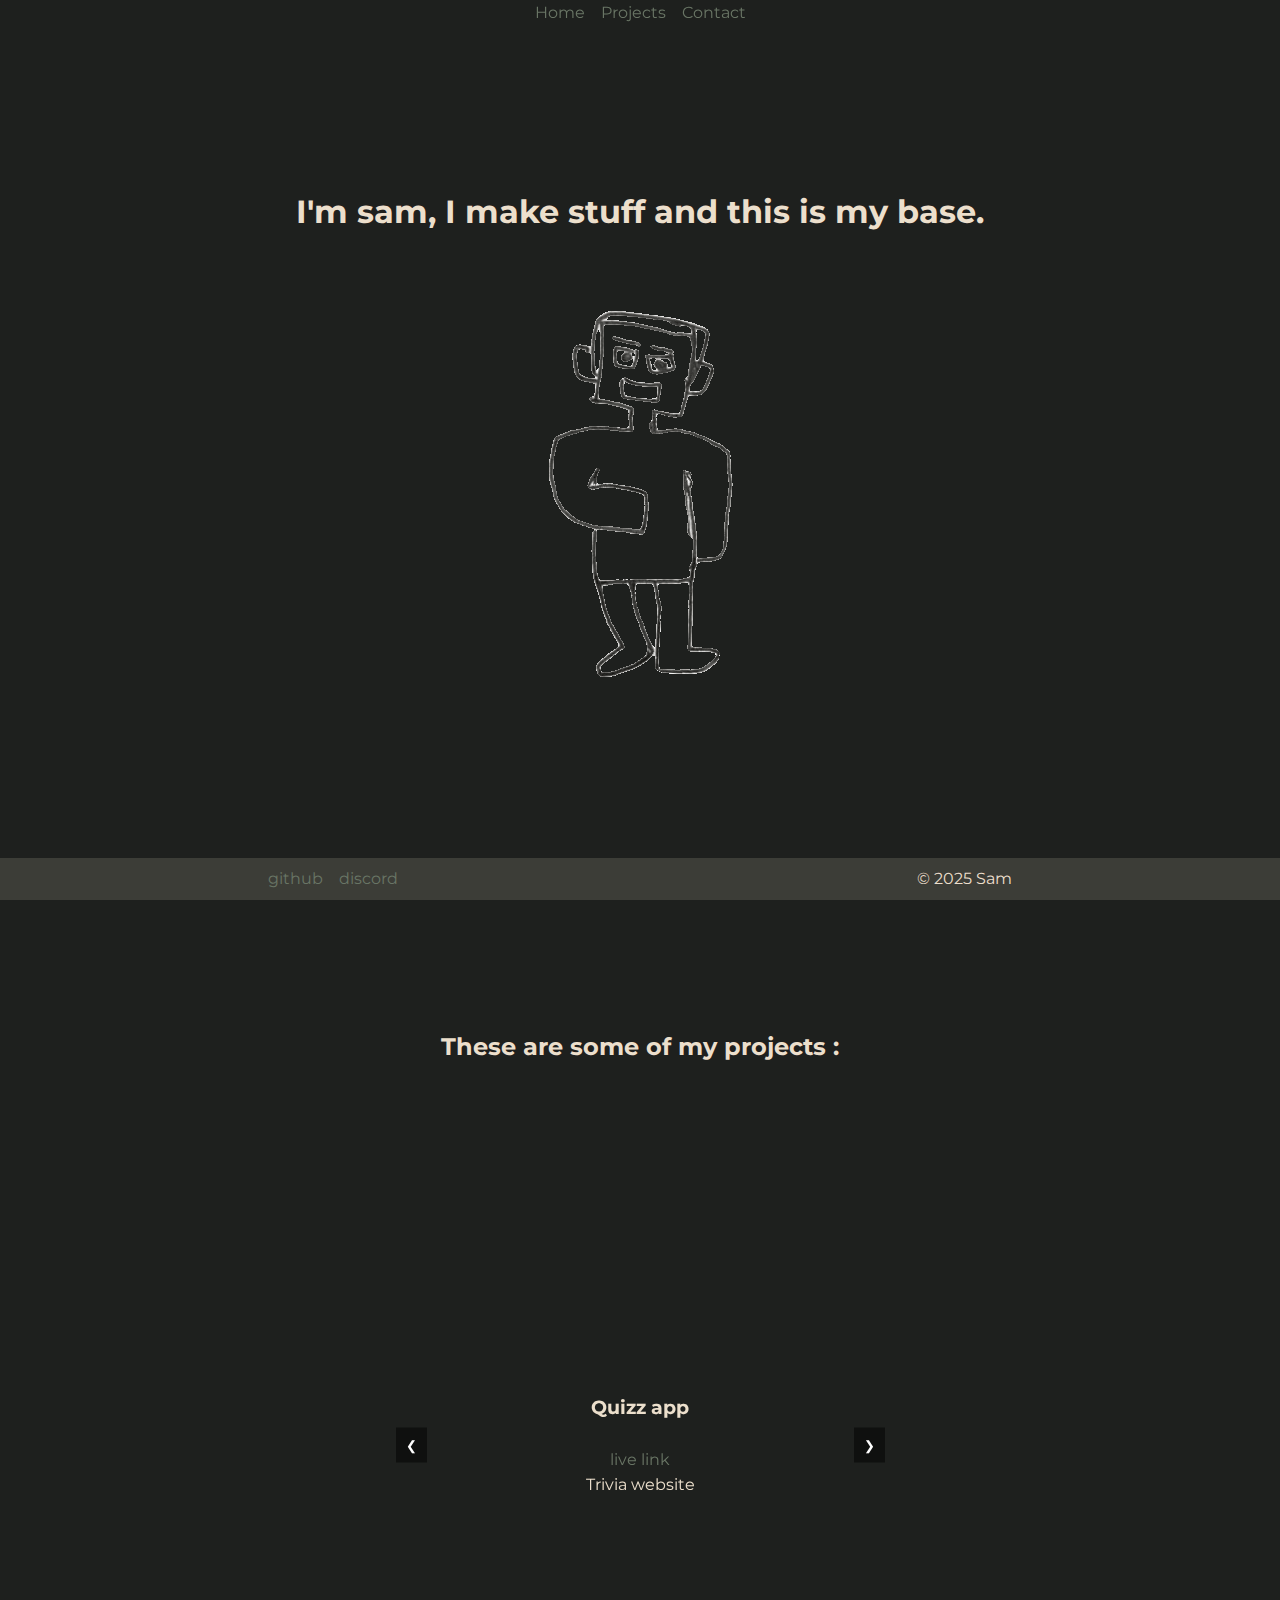
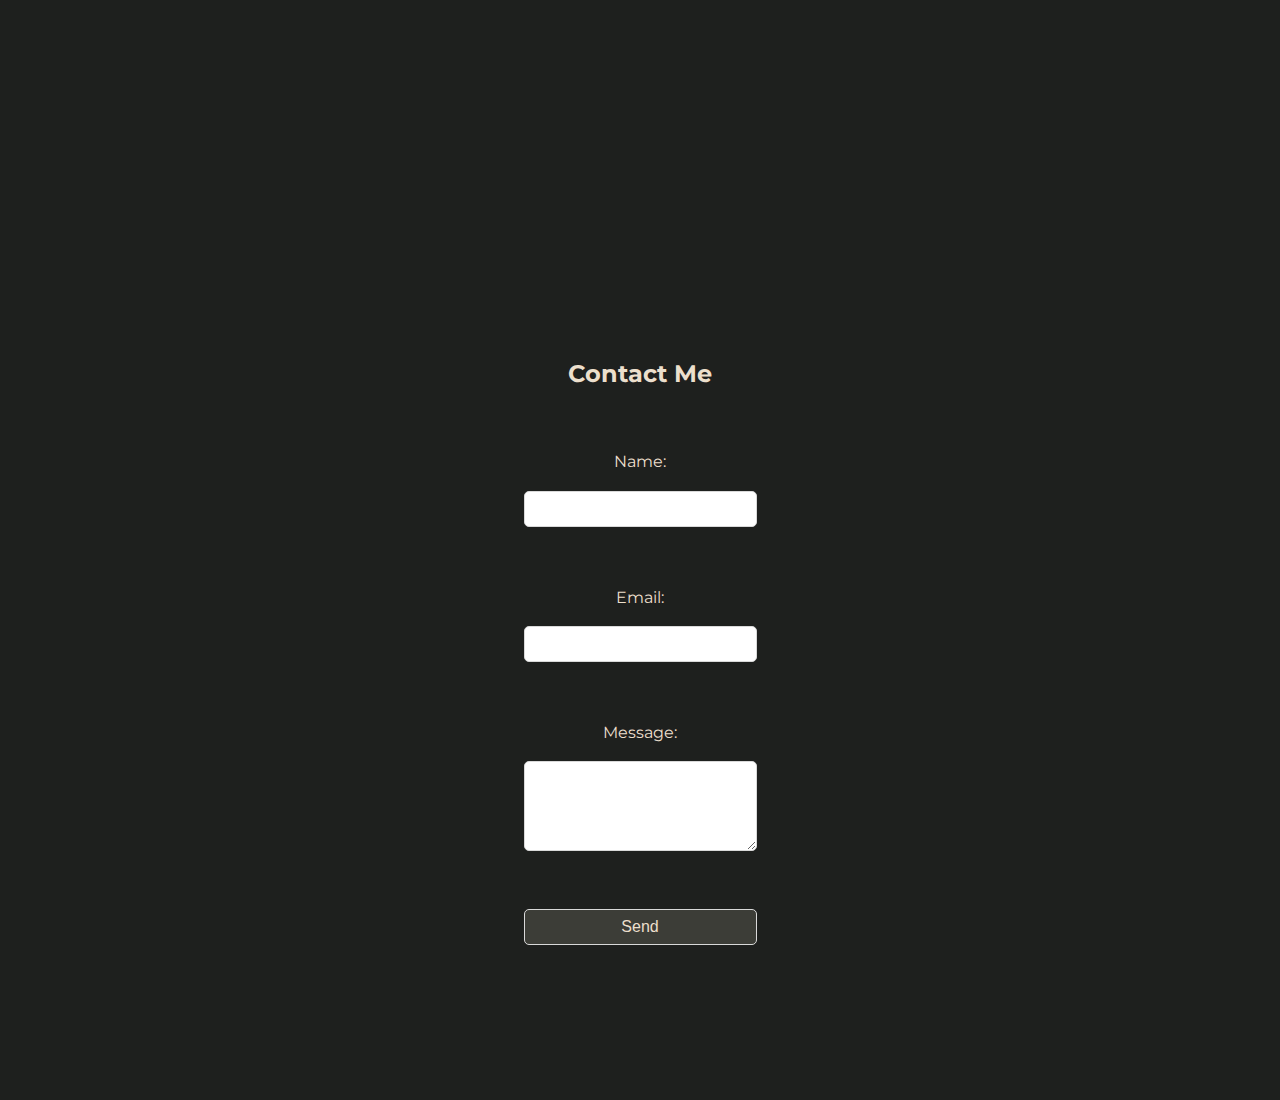
<file: index.html>
<!DOCTYPE html>
<html lang="en">
<head>
    <meta charset="UTF-8">
    <meta name="viewport" content="width=device-width, initial-scale=1.0">
    <link rel="stylesheet" href="styles.css">
    <script defer src="script.js"></script>
    <title>samdk</title>
</head>
<body>
    <header>
        <nav>
            <ul>
                <li><a href="#home">Home</a></li>
                <li><a href="#projects">Projects</a></li>
                <li><a href="#contact">Contact</a></li>
            </ul>
        </nav>
    </header>
    <main>
        <section id="home">
        <h1>I'm sam, I make stuff and this is my base.</h1>
        <img src="./assets/avatar-animation.gif" alt="Home Avatar">
        </section>
        <section id="projects">
            <h2 class="projects-title">These are some of my projects :</h2>
            <div class="carousel">
                <div class="carousel-inner">
                    <div class="carousel-item">
                        <h3>Quizz app</h3>
                        <a target="_blank" href="https://quizz-app-lilac-zeta.vercel.app/">live link</a>
                        <p>Trivia website</p>
                    </div>
                    <div class="carousel-item">
                        <h3>Social media app</h3>
                        <a target="_blank" href="https://reiunctura.vercel.app/">live link</a>
                        <p>Cloning social media platforms</p>
                    </div>
                    <div class="carousel-item">
                        <h3>AI magis</h3>
                        <a target="_blank" href="https://ai-magis.netlify.app/">live link</a>
                        <p>AI image generator</p>
                    </div>
                </div>
                <button class="carousel-control prev" onclick="prevSlide()">&#10094;</button>
                <button class="carousel-control next" onclick="nextSlide()">&#10095;</button>
            </div>
        </section>
        <section id="contact">
            <h2>Contact Me</h2>
                <form action="mailto:sam.damak@proton.me" method="post" enctype="text/plain" class="contact-form">
                <label for="name">Name:</label>
                <input type="text" id="name" name="name" required>
                <br>
                <label for="email">Email:</label>
                <input type="email" id="email" name="email" required>
                <br>
                <label for="message">Message:</label>
                <textarea id="message" name="message" rows="4" required></textarea>
                <br>
                <input type="submit" value="Send" class="submit-button">
            </form>
        </section>
    </main>
    <footer>
        <div class="links">
            <a target="_blank" href="https://github.com/houcem21">github</a>
            <a target="_blank" href="https://discordapp.com/users/765335190784311337">discord</a>
        </div>
        <p>© 2025 Sam</p>
    </footer>
    

</body>
</html>
</file>
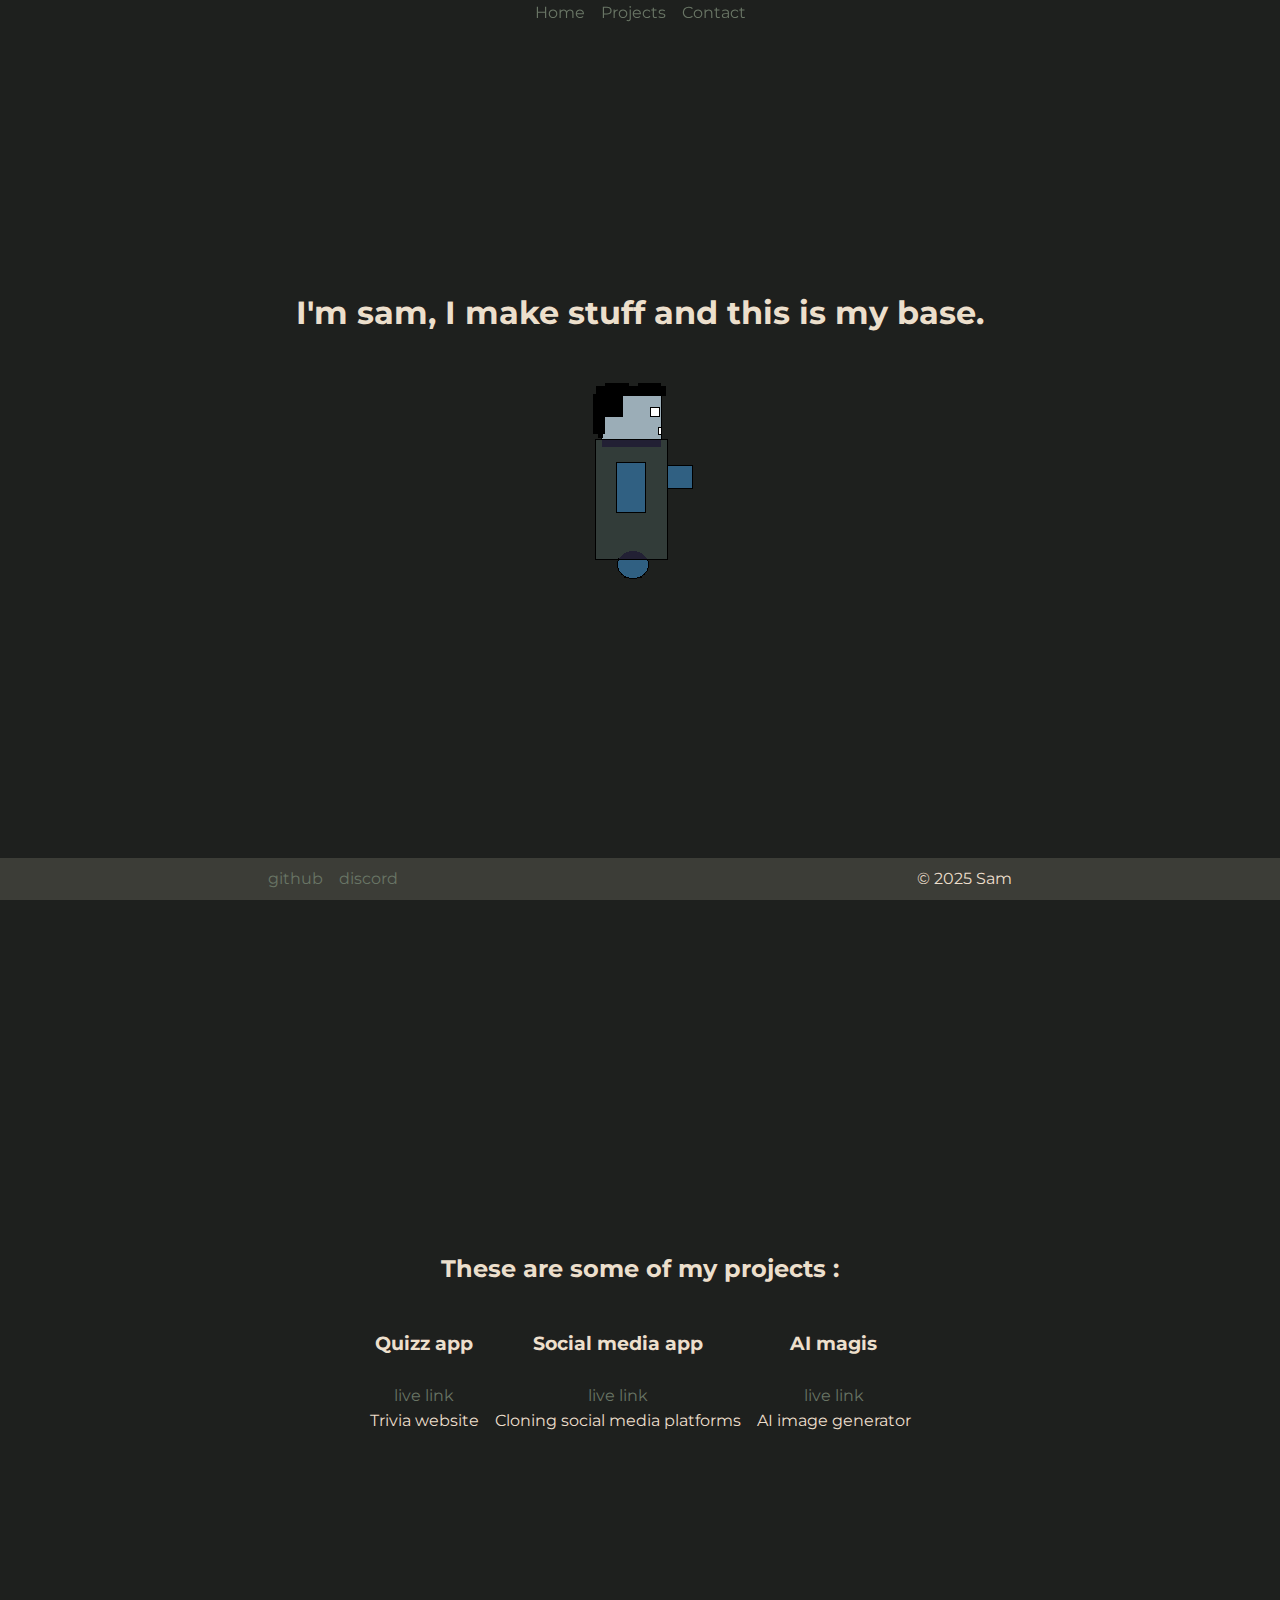
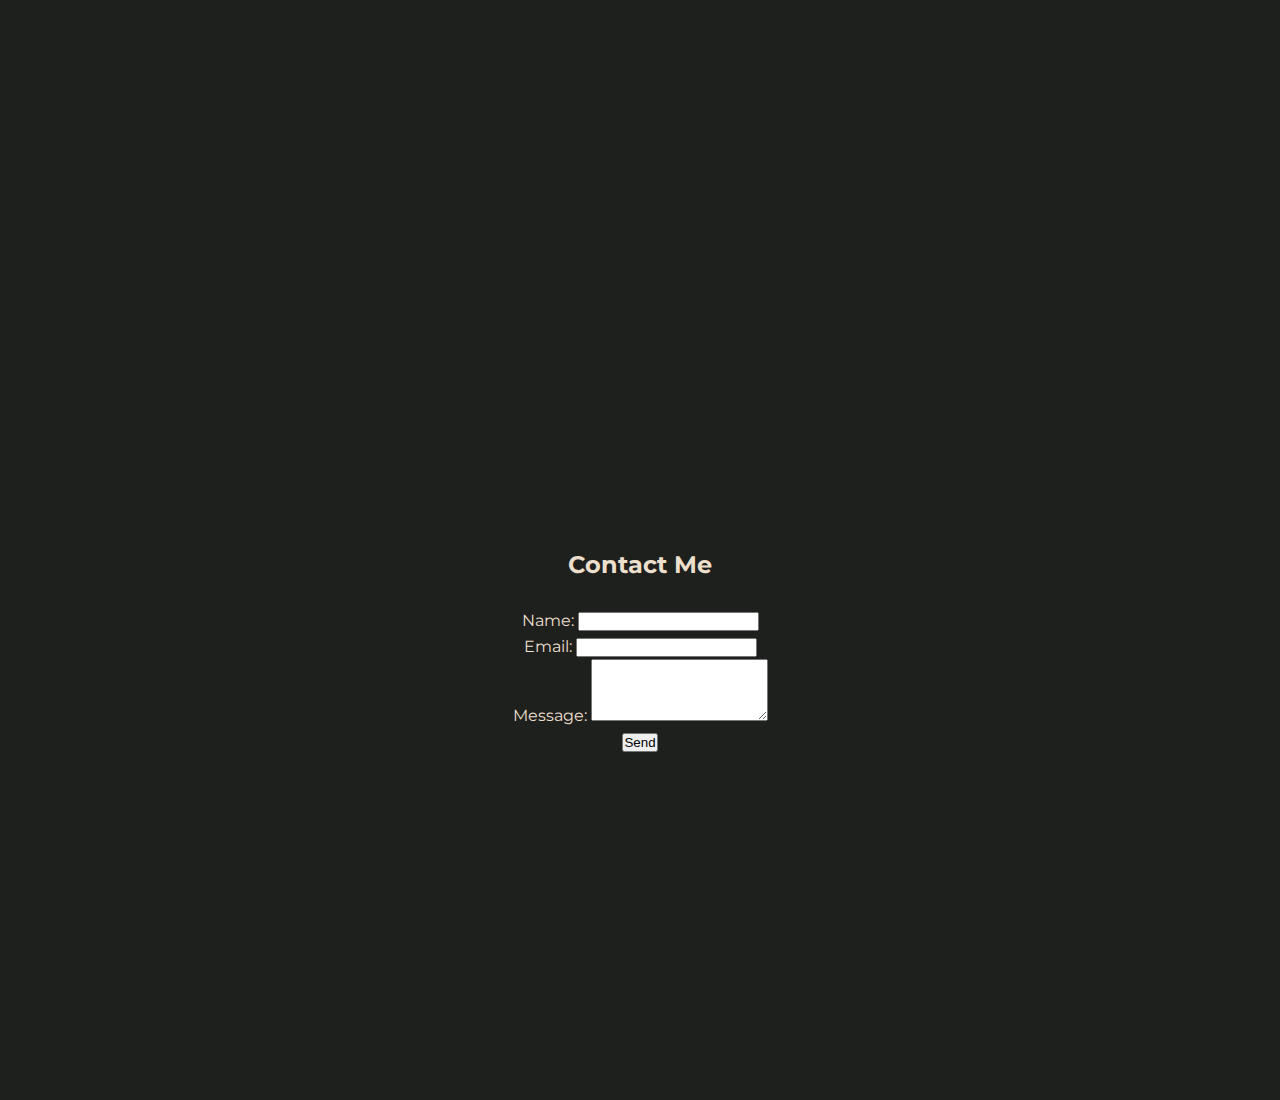
<file: frontend/index.html>
<!DOCTYPE html>
<html lang="en">
<head>
    <meta charset="UTF-8">
    <meta name="viewport" content="width=device-width, initial-scale=1.0">
    <link rel="stylesheet" href="styles.css">
    <script defer src="script.js"></script>
    <title>samdk</title>
</head>
<body>
    <header>
        <nav>
            <ul>
                <li><a href="#home">Home</a></li>
                <li><a href="#projects">Projects</a></li>
                <li><a href="#contact">Contact</a></li>
            </ul>
        </nav>
    </header>
    <main>
        <section id="home">
        <h1>I'm sam, I make stuff and this is my base.</h1>
        <img src="./assets/homeavatar.png" alt="Home Avatar">
        </section>
        <section id="projects">
            <h2>These are some of my projects :</h2>
            <ul class="project-list">
                <li>
                    <h3>Quizz app</h3>
                    <a href="https://quizz-app-lilac-zeta.vercel.app/">live link</a>
                    <p>Trivia website</p>
                </li>
                <li>
                    <h3>Social media app</h3>
                    <a href="https://reiunctura.vercel.app/">live link</a>
                    <p>Cloning social media platforms</p>
                </li>
                <li>
                    <h3>AI magis</h3>
                    <a href="https://ai-magis.netlify.app/">live link</a>
                    <p>AI image generator</p>
                </li>
            </ul>
        </section>
        <section id="contact">
            <h2>Contact Me</h2>
            <form action="mailto:sam.damak@proton.me" method="post" enctype="text/plain">
                <label for="name">Name:</label>
                <input type="text" id="name" name="name" required>
                <br>
                <label for="email">Email:</label>
                <input type="email" id="email" name="email" required>
                <br>
                <label for="message">Message:</label>
                <textarea id="message" name="message" rows="4" required></textarea>
                <br>
                <input type="submit" value="Send">
            </form>
        </section>
    </main>
    <footer>
        <div class="links">
            <a target="_blank" href="https://github.com/houcem21">github</a>
            <a target="_blank" href="https://discordapp.com/users/765335190784311337">discord</a>
        </div>
        <p>© 2025 Sam</p>
    </footer>
    

</body>
</html>
</file>
<file: styles.css>
@import url('https://fonts.googleapis.com/css2?family=Jersey+15&family=Montserrat:ital,wght@0,100..900;1,100..900&display=swap');

/* Basic CSS */
* {
    margin: 0;
    padding: 0;
    box-sizing: border-box;
}

:root {
    --primary-color: #ECDFCC;
    --secondary-color: #697565;
    --tertiary-color: #3C3D37;
    --border-color: #D9D9D9;
    --background-color: #1E201E;
    --font-family: "Montserrat", serif;
    --font-size: 16px;
}

body {
    font-family: var(--font-family);
    font-size: var(--font-size);
    color: var(--primary-color);
    background-color: var(--background-color);
    line-height: 1.6;
    scroll-behavior: smooth;
    text-align: center;
}

h1, h2, h3, h4, h5, h6 {
    margin-bottom: 1.5rem;
    color: var(--primary-color);
}

a {
    text-decoration: none;
    color: var(--secondary-color);
}
a:hover {
    text-decoration: none;
    color: var(--primary-color);
}

/* Header CSS */
header {
    position: fixed;
    top: 0;
    width: 100%;
}
header nav ul {
    display: flex;
    justify-content: center;
    align-items: center;
    list-style: none;
    gap: 1rem;
}

ul li a {
    text-decoration: none;
    color: var(--secondary-color);
}
ul li a:hover {
    color: var(--primary-color);
}
ul li a:active {
    color: var(--primary-color);
}

/* Main CSS */
main {
    display: flex;
    flex-direction: column;
    justify-content: center;
    align-items: center;
    
}
main section {
    height: 100vh;
    display: flex;
    flex-direction: column;
    justify-content: center;
    align-items: center;
}

.project-list {
    display: flex;
    flex-direction: row;
    gap: 1rem;
    padding: 1rem;
}

.project-list li {
    text-decoration: none;
    list-style: none;
}

.projects-title {
    margin-top: 8rem;
}

.carousel {
    position: relative;
    width: 100%;
    max-width: 600px;
    margin: auto;
    overflow: hidden;
}

.carousel-inner {
    display: flex;
    transition: transform 0.5s ease;
}

.carousel-item {
    min-width: 100%;
    box-sizing: border-box;
}

.carousel-control {
    position: absolute;
    top: 50%;
    transform: translateY(-50%);
    background-color: rgba(0, 0, 0, 0.5);
    color: white;
    border: none;
    padding: 10px;
    cursor: pointer;
}

.carousel-control.prev {
    left: 10px;
}

.carousel-control.next {
    right: 10px;
}

.contact-form {
    display: flex;
    width: 100%;
    flex-direction: column;
    gap: 1rem;
    margin-top: 2rem;
}

.contact-form input,
.contact-form textarea {
    width: 100%;
    padding: 0.5rem;
    border: 1px solid var(--border-color);
    border-radius: 5px;
    font-size: var(--font-size);
}

.contact-form input:focus,
.contact-form textarea:focus {
    outline: none;
    border-color: var(--secondary-color);
}

.submit-button {
    padding: 1rem 2rem;
    background-color: var(--tertiary-color);
    color: var(--primary-color);
    border: none;
    cursor: pointer;
    transition: background-color 0.3s ease;
}

/* Footer CSS */
footer {
    position: fixed;
    display: flex;
    justify-content: space-around;
    align-items: center;
    bottom: 0;
    width: 100%;
    text-align: center;
    padding: .5rem;
    background-color: var(--tertiary-color);
    color: var(--primary-color);
}

footer .links {
    display: flex;
    justify-content: center;
    align-items: center;
    gap: 1rem;
}
</file>
<file: frontend/styles.css>
@import url('https://fonts.googleapis.com/css2?family=Jersey+15&family=Montserrat:ital,wght@0,100..900;1,100..900&display=swap');

/* Basic CSS */
* {
    margin: 0;
    padding: 0;
    box-sizing: border-box;
}

:root {
    --primary-color: #ECDFCC;
    --secondary-color: #697565;
    --tertiary-color: #3C3D37;
    --border-color: #D9D9D9;
    --background-color: #1E201E;
    --font-family: "Montserrat", serif;
    --font-size: 16px;
}

body {
    font-family: var(--font-family);
    font-size: var(--font-size);
    color: var(--primary-color);
    background-color: var(--background-color);
    line-height: 1.6;
    scroll-behavior: smooth;
    text-align: center;
}

h1, h2, h3, h4, h5, h6 {
    margin-bottom: 1.5rem;
    color: var(--primary-color);
}

a {
    text-decoration: none;
    color: var(--secondary-color);
}
a:hover {
    text-decoration: none;
    color: var(--primary-color);
}

/* Header CSS */
header {
    position: fixed;
    top: 0;
    width: 100%;
}
header nav ul {
    display: flex;
    justify-content: center;
    align-items: center;
    list-style: none;
    gap: 1rem;
}

ul li a {
    text-decoration: none;
    color: var(--secondary-color);
}
ul li a:hover {
    color: var(--primary-color);
}
ul li a:active {
    color: var(--primary-color);
}

/* Main CSS */
main {
    display: flex;
    flex-direction: column;
    justify-content: center;
    align-items: center;
    
}
main section {
    height: 100vh;
    display: flex;
    flex-direction: column;
    justify-content: center;
    align-items: center;
}

.project-list {
    display: flex;
    flex-direction: row;
    gap: 1rem;
    padding: 1rem;
}

.project-list li {
    text-decoration: none;
    list-style: none;
}

/* Footer CSS */
footer {
    position: fixed;
    display: flex;
    justify-content: space-around;
    align-items: center;
    bottom: 0;
    width: 100%;
    text-align: center;
    padding: .5rem;
    background-color: var(--tertiary-color);
    color: var(--primary-color);
}

footer .links {
    display: flex;
    justify-content: center;
    align-items: center;
    gap: 1rem;
}
</file>
